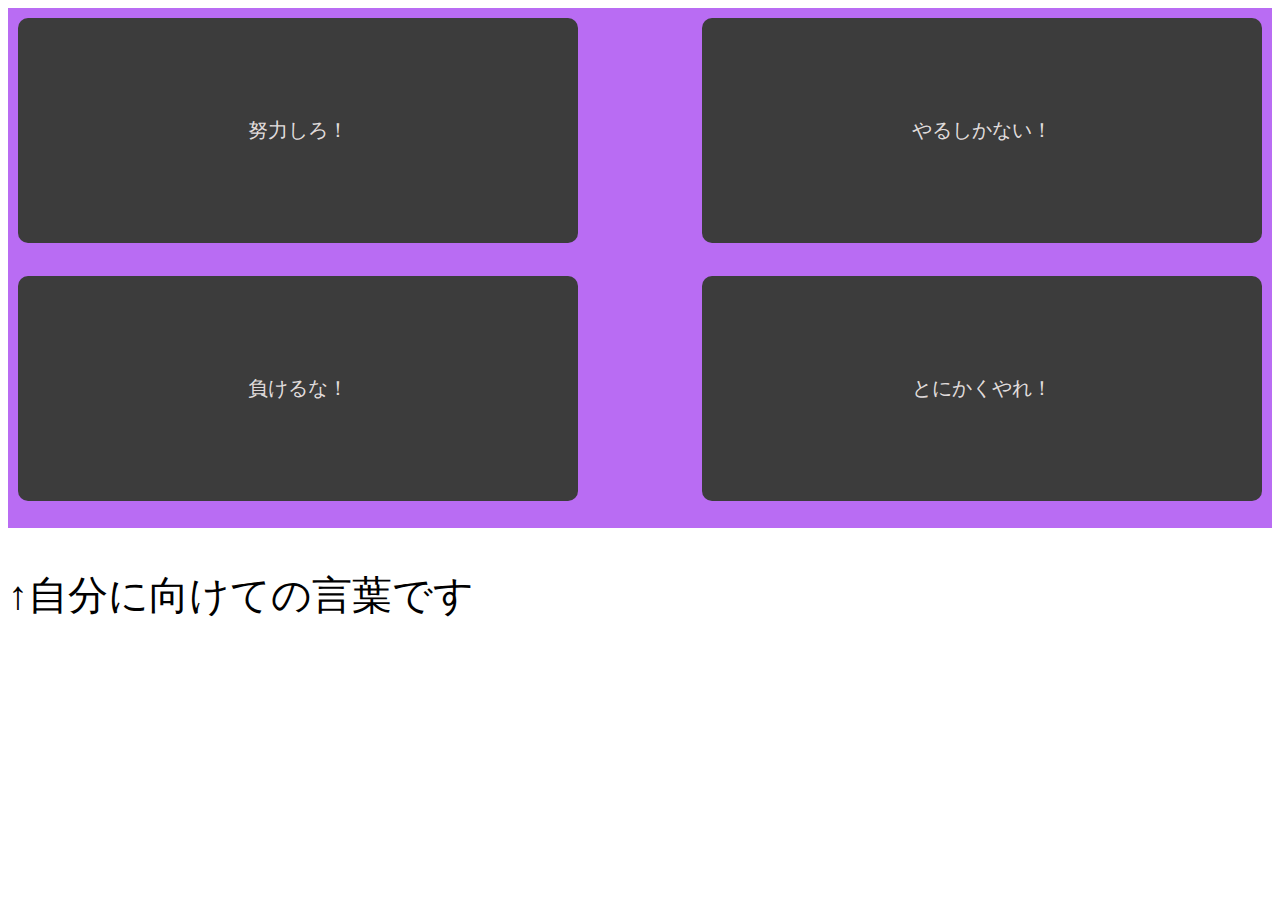
<file: SiiD step9/html-css grid layout/index.html>
<!DOCTYPE html>
<html lang="ja">
<head>
    <meta charset="UTF-8">
    <meta name="viewport" content="width=device-width, initial-scale=1.0">
    <link  rel ="stylesheet" href ="style.css">
    <title>Step8</title>
</head>
<body>

    <div class ="boxes">
        <div class ="box">
            <a class="link" href ="https://www.youtube.com/watch?v=uOKzlCSWOjQ"> 努力しろ！ </a>
        </div>
        <div class ="box">
            <a class="link" href ="https://www.youtube.com/shorts/CbZN5FACIO8"> やるしかない！</a>
        </div>
        <div class ="box">
            <a class="link" href ="https://www.youtube.com/shorts/DGNvnkM3G4Y"> 負けるな！</a>
        </div>
        <div class ="box">
            <a class="link" href ="https://www.youtube.com/watch?v=nwW4CDGucVs"> とにかくやれ！ </a>
        </div>
    </div>

    <div>
        <p class ="p">↑自分に向けての言葉です</p>
    </div>
    
</body>
</html>
</file>
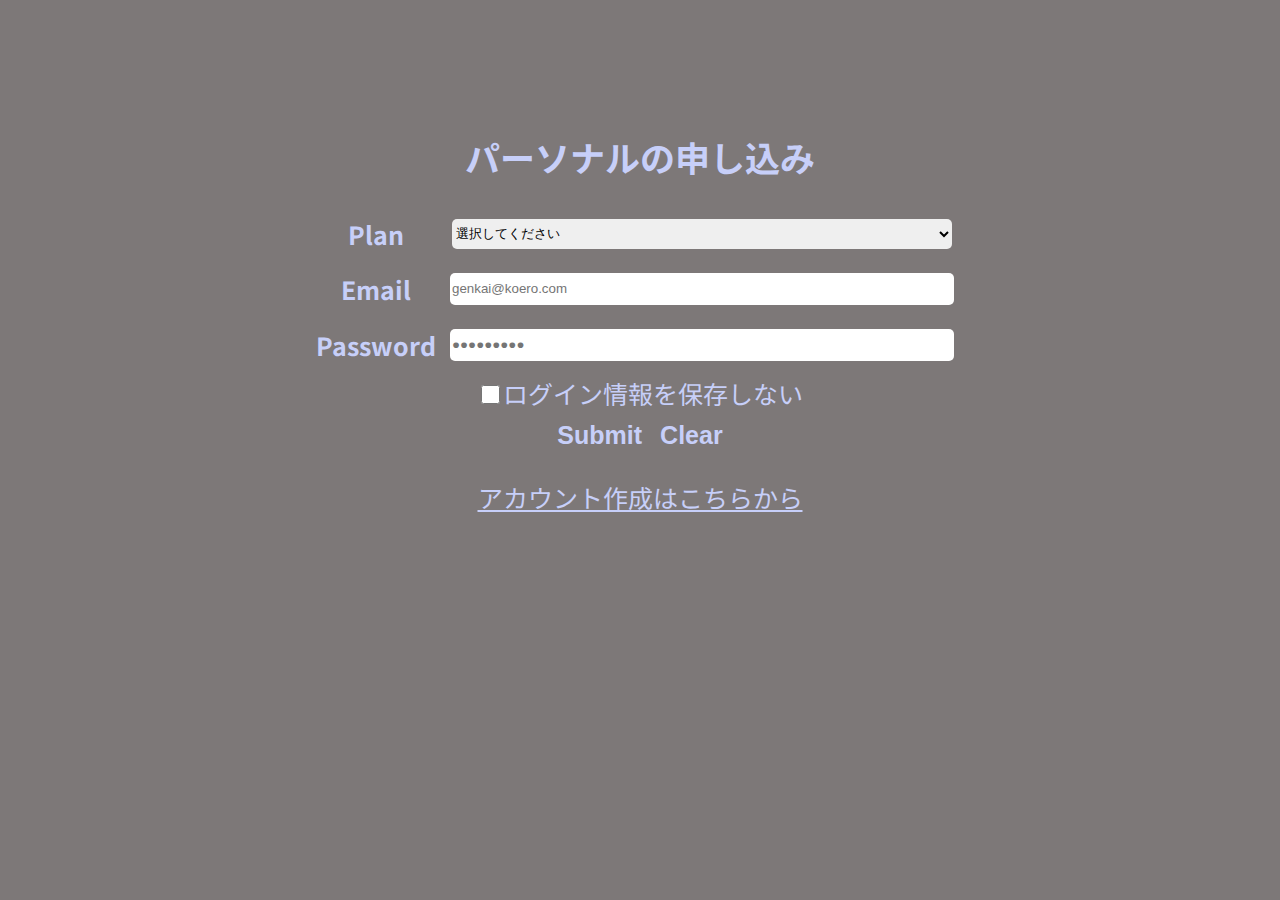
<file: SiiD step9/html-css login form/index.html>
<!DOCTYPE html>
<html lang="ja">
<head>
    <meta charset="UTF-8">
    <meta name="viewport" content="width=device-width, initial-scale=1.0">
    <link  rel ="stylesheet" href ="style.css">
    <title>Step8</title>
</head>
<body>
    <header>

    </header>

    <!--入力フォーム-->
    <section class ="User-information">
        <h1 class="headline">パーソナルの申し込み</h1>

        <form class="form" action="" method="post">

            <table class="form-table">
                <tbody>

                    <!--プラン・メニュー欄-->
                    <tr>
                        <th><label class="label" for=""menu>Plan</label></th>
                        <td>
                            <select class="select">
                                <option value="" disabled selected>選択してください</option>
                                <option value="plan1">plan10万円</option>
                                <option value="plan2">plan20万円</option>
                                <option value="plan3">plan30万円</option>
                            </select>
                        </td>
                    </tr>

                    <!--メールアドレス-->
                    <tr>
                        <th><label class="label" for="email">Email</label></th>
                        <td><input class="select" type="email" placeholder="genkai@koero.com" id="email" required></td>
                    </tr>

                    <!--パスワード-->
                    <tr>
                        <th><label  for="password">Password</label></th>
                        <td><input class="select" type="password" placeholder="●●●●●●●●●" id="password" required></td>
                    </tr>

                    <!--チェックボックス-->
                    <tr>
                        <td colspan="2">
                            <label>
                                <input type="checkbox" id="save-checkbox">ログイン情報を保存しない
                            </label>
                        </td>
                    </tr>

                    <!--ボタン-->
                    <tr>
                        <td class="selct" colspan="2">
                            <button class="button" type="submit">Submit</button>
                            <button id="clear-storage" class="button" type="button">Clear</button>
                        </td>
                    </tr>

                </tbody>
            </table>
            <p class="Sign-up"><a class="Sign-up2" href="#">アカウント作成はこちらから</a></p>
        </form>
    </section>
    <script src="app.js" defer></script>
</body>
</html>







<!--　シンプルな入力欄
<label class="email">
    メールアドレス：
    <input type="email" name="email">
</label>
<label class="password">
    パスワード：
    <input type="password" name="password">
</label>
<button type="submit">
    送信
</button>
-->
</file>
<file: SiiD step9/html-css grid layout/style.css>
.boxes {
    height: 500px; /*高さを設定*/
    background-color: rgb(185, 108, 243); /*色を設定*/
    display: flex; /**/
    flex-wrap: wrap; /*改行？にする*/
    gap: 1em; /*隙間を入れる*/
    padding: 10px; /**/
    justify-content: space-between; /*両端に寄せる*/
}

.box {
    font-size: 20px; /**/
    color: rgb(90, 166, 237); /**/ 
    background-color: rgb(60, 60, 60); /**/
    width: 45%; /*ボックスの横幅％を設定*/
    height: 45%; /*ボックスの立幅％を設定*/
    display: flex; /**/
    justify-content: center; /*中央揃え*/
    align-items: center; /**/
    border-radius: 10px; /*角を丸くする*/
}

.link {
    text-decoration: none;
    color: #f1ebebee;
}

.p {
    font-size: 40px;
}
</file>
<file: SiiD step9/html-css login form/style.css>
@import url('https://fonts.googleapis.com/css2?family=Noto+Sans+JP:wght@100..900&display=swap');

body{
    display: flex;
    justify-content: center;
    font-family: 'Noto Sans JP', sans-serif;
    background-color: rgb(125, 120, 120);
    padding-top: 100px;
}



.User-information{
    background-image:url('https://media.istockphoto.com/id/1480810276/ja/%E3%83%93%E3%83%87%E3%82%AA/%E7%A9%BA%E3%81%AE%E3%82%B8%E3%83%A0%E8%83%8C%E6%99%AF%E3%82%B9%E3%83%9D%E3%83%BC%E3%83%84%E3%83%88%E3%83%AC%E3%83%BC%E3%83%8B%E3%83%B3%E3%82%B0%E3%83%95%E3%82%A3%E3%83%83%E3%83%88%E3%83%8D%E3%82%B9%E3%82%B9%E3%83%9A%E3%83%BC%E3%82%B9%E7%94%A8%E3%81%AE%E3%82%A8%E3%82%AF%E3%82%B5%E3%82%B5%E3%82%A4%E3%82%BA%E3%82%A4%E3%83%B3%E3%83%86%E3%83%AA%E3%82%A2%E3%82%A6%E3%82%A7%E3%83%AB%E3%83%8D%E3%82%B9%E3%82%B9%E3%82%BF%E3%82%B8%E3%82%AA%E3%81%AE%E3%83%88%E3%83%AC%E3%83%BC%E3%83%8B%E3%83%B3%E3%82%B0%E3%83%9C%E3%83%87%E3%82%A3%E3%83%BC%E3%83%93%E3%83%AB%E3%81%AE%E3%83%91%E3%83%95%E3%82%A9%E3%83%BC%E3%83%9E%E3%83%B3%E3%82%B9%E8%A8%AD%E5%82%99%E3%81%AE%E3%81%9F%E3%82%81%E3%81%AE%E9%83%A8%E5%B1%8B.jpg?s=640x640&k=20&c=3Mlw5g2DUIlv929fe1zKTsfnDbfvjjmTJxkKksW8zM4=') ;
    background-size: contain;
    display:block;
    text-align:center;
    height:432px;
    width:768px;
    color: rgb(199, 207, 249);
    border-radius: 10px;
   
}

.headline{
    font-size: 35px;
}

.form-table{
    font-size: 25px;
    margin: 0 auto;
}


.label{
   
}


.select{
    min-width: 500px;
    min-height: 30px;
    margin: 10px;
    border-radius: 5px;
    border: none;
}

.Sign-up{
    font-size: 25px;
    padding-bottom: 20px;
   
}

.Sign-up2{
    color: rgb(199, 207, 249);
   
}

.button{
    background-color:transparent;
    font-size: 25px; 
    font-weight: bold;
    border-radius: 5px;
    color: rgb(199, 207, 249);
    box-shadow: none;
    border: none;
    cursor: pointer;
}

#save-checkbox{
    width: 19px;           
    height: 19px;
    cursor: pointer;
}










/*メモ↓

●テキストアラインはブロックレベル要素しか適用できない
テーブルタグ等は違うから適用されていない

●クラスは、その要素とその子孫に適用される
異なる要素にスタイルを適用したい場合は、それぞれにクラスを割り当てる
子孫要素に親要素のスタイルを継承させたい場合は、CSSの継承の仕組みを理解する必要がある

●どのセレクタを使うべきか？
特定の要素にだけスタイルを適用したい: IDセレクタ
複数の要素に同じスタイルを適用したい: クラスセレクタ
親要素の子孫全てにスタイルを適用したい: 子孫セレクタ
直接の子要素だけにスタイルを適用したい: 子要素セレクタ
隣り合う兄弟要素にスタイルを適用したい: 兄弟セレクタ

*/

/*疑問に思ったこと
●セレクタの使い分け
●継承の範囲
●文字数制限の仕方→html,cssだけでは難しくjsでしないといけないことわかる。
●
*/
</file>
